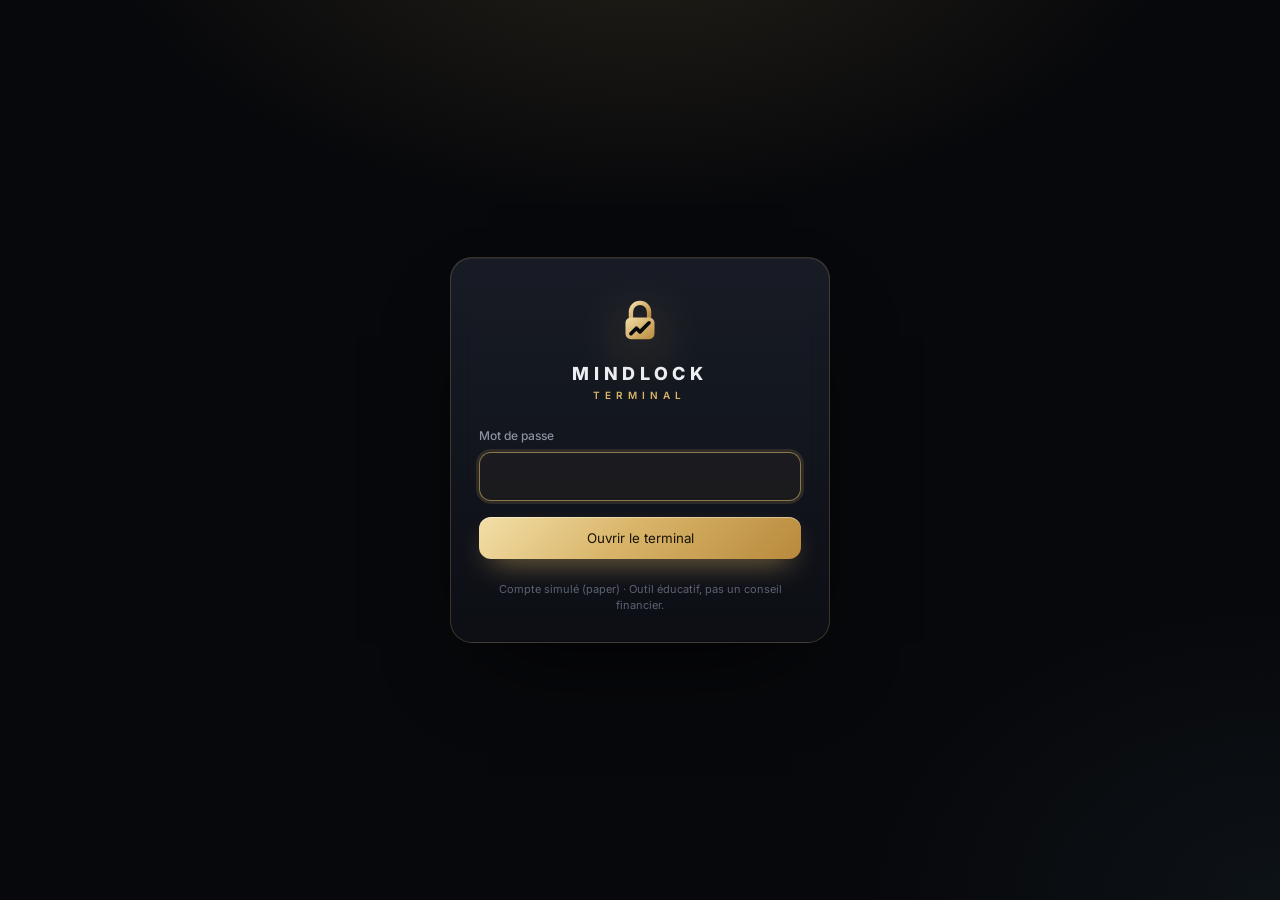
<file: terminal/static/login.html>
<!doctype html>
<html lang="fr">
<head>
<meta charset="utf-8">
<meta name="viewport" content="width=device-width, initial-scale=1, viewport-fit=cover">
<meta name="theme-color" content="#07080b">
<meta name="robots" content="noindex">
<title>MINDLOCK Terminal · Connexion</title>
<link rel="icon" href="data:image/svg+xml,%3Csvg xmlns='http://www.w3.org/2000/svg' viewBox='0 0 32 32'%3E%3Cdefs%3E%3ClinearGradient id='g' x1='0' y1='0' x2='1' y2='1'%3E%3Cstop offset='0' stop-color='%23f3dfa8'/%3E%3Cstop offset='1' stop-color='%23b8893c'/%3E%3C/linearGradient%3E%3C/defs%3E%3Crect width='32' height='32' rx='8' fill='%2307080b'/%3E%3Cpath d='M11 14v-3a5 5 0 0 1 10 0v3' fill='none' stroke='url(%23g)' stroke-width='2.4' stroke-linecap='round'/%3E%3Crect x='8' y='14' width='16' height='12' rx='3' fill='url(%23g)'/%3E%3Cpath d='M11 23l3-3 2 2 5-5' fill='none' stroke='%2307080b' stroke-width='2' stroke-linecap='round' stroke-linejoin='round'/%3E%3C/svg%3E">
<link rel="preconnect" href="https://fonts.googleapis.com">
<link rel="preconnect" href="https://fonts.gstatic.com" crossorigin>
<link href="https://fonts.googleapis.com/css2?family=Inter:wght@400;500;600;700;800&display=swap" rel="stylesheet">
<style>
  :root { --bg: #07080b; --line: rgba(255,255,255,.08); --text: #eceef3; --muted: #8b92a1; --gold: #d9b56a; --gold-2: #f3dfa8; --gold-3: #b8893c; --sell: #ff5c7c; color-scheme: dark; }
  * { box-sizing: border-box; }
  html, body { height: 100%; }
  body { margin: 0; display: grid; place-items: center; padding: 24px 16px; font: 14px/1.5 "Inter", system-ui, -apple-system, "Segoe UI", sans-serif; color: var(--text);
    background: radial-gradient(900px 500px at 50% -10%, rgba(217,181,106,.14), transparent 60%), radial-gradient(700px 500px at 100% 100%, rgba(125,211,252,.05), transparent 60%), var(--bg); }
  .card { width: 100%; max-width: 380px; padding: 34px 28px 28px; border-radius: 22px; border: 1px solid rgba(217,181,106,.22);
    background: linear-gradient(180deg, rgba(27,31,42,.85), rgba(14,16,22,.9)); box-shadow: 0 40px 90px -40px rgba(0,0,0,.9), 0 1px 0 rgba(255,255,255,.05) inset; backdrop-filter: blur(14px); }
  .logo { display: flex; flex-direction: column; align-items: center; gap: 14px; margin-bottom: 26px; }
  .logo svg { width: 58px; height: 58px; filter: drop-shadow(0 10px 26px rgba(217,181,106,.4)); }
  .word { font-weight: 800; letter-spacing: .26em; font-size: 18px; text-align: center; line-height: 1.1; }
  .word small { display: block; font-size: 10px; letter-spacing: .5em; color: var(--gold); font-weight: 600; margin-top: 6px; }
  label { display: block; font-size: 12px; color: var(--muted); font-weight: 500; margin-bottom: 7px; }
  input { width: 100%; font: inherit; color: var(--text); padding: 13px 14px; border-radius: 12px; border: 1px solid var(--line); background: rgba(255,255,255,.04); outline: none; transition: .15s; }
  input:focus { border-color: rgba(217,181,106,.6); box-shadow: 0 0 0 3px rgba(217,181,106,.14); background: rgba(217,181,106,.05); }
  button { width: 100%; margin-top: 16px; padding: 13px; border: 0; border-radius: 12px; font: 600 14px inherit; font-family: inherit; cursor: pointer; color: #1a1408;
    background: linear-gradient(135deg, var(--gold-2), var(--gold) 45%, var(--gold-3)); box-shadow: 0 12px 30px -12px rgba(217,181,106,.75), 0 1px 0 rgba(255,255,255,.4) inset; }
  button:hover { filter: brightness(1.06); }
  .err { margin-top: 12px; padding: 10px 12px; border-radius: 10px; font-size: 12.5px; color: #ffc2cf; background: rgba(255,92,124,.12); border: 1px solid rgba(255,92,124,.3); }
  .hidden { display: none; }
  .foot { margin-top: 22px; text-align: center; font-size: 11px; color: #5c6272; }
</style>
</head>
<body>
  <form class="card" method="post" action="/login">
    <div class="logo">
      <svg viewBox="0 0 32 32" aria-hidden="true"><defs><linearGradient id="g" x1="0" y1="0" x2="1" y2="1"><stop offset="0" stop-color="#f3dfa8"/><stop offset="1" stop-color="#b8893c"/></linearGradient></defs>
        <path d="M11 14v-3a5 5 0 0 1 10 0v3" fill="none" stroke="url(#g)" stroke-width="2.4" stroke-linecap="round"/><rect x="8" y="14" width="16" height="12" rx="3" fill="url(#g)"/>
        <path d="M11 23l3-3 2 2 5-5" fill="none" stroke="#07080b" stroke-width="2" stroke-linecap="round" stroke-linejoin="round"/></svg>
      <div class="word">MINDLOCK<small>TERMINAL</small></div>
    </div>
    <label for="password">Mot de passe</label>
    <input id="password" name="password" type="password" autocomplete="current-password" required autofocus>
    <button type="submit">Ouvrir le terminal</button>
    <div class="err hidden">Mot de passe incorrect.</div>
    <div class="foot">Compte simulé (paper) · Outil éducatif, pas un conseil financier.</div>
  </form>
</body>
</html>
</file>
